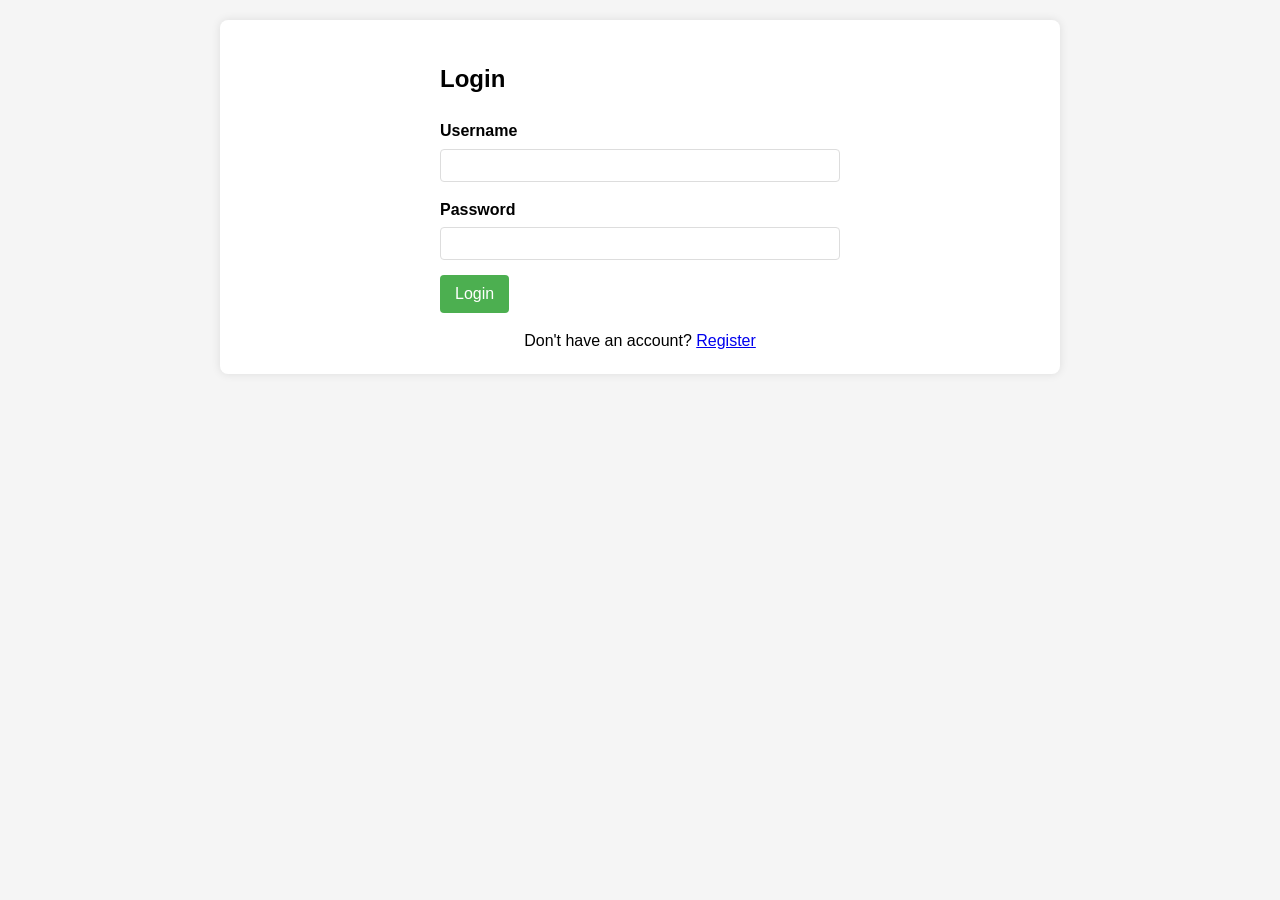
<file: Wifi admin.html>
<!DOCTYPE html>
<html lang="en">
<head>
    <meta charset="UTF-8">
    <meta name="viewport" content="width=device-width, initial-scale=1.0">
    <title>WiFi Password Manager</title>
    <style>
        body {
            font-family: Arial, sans-serif;
            line-height: 1.6;
            margin: 0;
            padding: 20px;
            background-color: #f5f5f5;
        }
        .container {
            max-width: 800px;
            margin: 0 auto;
            background: white;
            padding: 20px;
            border-radius: 8px;
            box-shadow: 0 0 10px rgba(0,0,0,0.1);
        }
        h1 {
            text-align: center;
            color: #333;
        }
        .form-group {
            margin-bottom: 15px;
        }
        label {
            display: block;
            margin-bottom: 5px;
            font-weight: bold;
        }
        input[type="text"],
        input[type="password"],
        textarea {
            width: 100%;
            padding: 8px;
            border: 1px solid #ddd;
            border-radius: 4px;
            box-sizing: border-box;
        }
        button {
            background-color: #4CAF50;
            color: white;
            padding: 10px 15px;
            border: none;
            border-radius: 4px;
            cursor: pointer;
            font-size: 16px;
        }
        button:hover {
            background-color: #45a049;
        }
        table {
            width: 100%;
            border-collapse: collapse;
            margin-top: 20px;
        }
        th, td {
            border: 1px solid #ddd;
            padding: 8px;
            text-align: left;
        }
        th {
            background-color: #f2f2f2;
        }
        tr:nth-child(even) {
            background-color: #f9f9f9;
        }
        .actions {
            display: flex;
            gap: 5px;
        }
        .view-password {
            background-color: #2196F3;
        }
        .delete {
            background-color: #f44336;
        }
        .search-box {
            margin-bottom: 20px;
        }
        .hidden {
            display: none;
        }
        .login-form {
            max-width: 400px;
            margin: 0 auto;
        }
        .form-switch {
            text-align: center;
            margin-top: 15px;
        }
        .logout-btn {
            background-color: #f44336;
            float: right;
        }
    </style>
</head>
<body>
    <div class="container">
        <!-- Login/Register Form -->
        <div id="auth-container">
            <div id="login-form" class="login-form">
                <h2>Login</h2>
                <div class="form-group">
                    <label for="login-username">Username</label>
                    <input type="text" id="login-username" required>
                </div>
                <div class="form-group">
                    <label for="login-password">Password</label>
                    <input type="password" id="login-password" required>
                </div>
                <button id="login-btn">Login</button>
                <div class="form-switch">
                    Don't have an account? <a href="#" id="show-register">Register</a>
                </div>
            </div>

            <div id="register-form" class="login-form hidden">
                <h2>Register</h2>
                <div class="form-group">
                    <label for="register-username">Username</label>
                    <input type="text" id="register-username" required>
                </div>
                <div class="form-group">
                    <label for="register-password">Password</label>
                    <input type="password" id="register-password" required>
                </div>
                <div class="form-group">
                    <label for="register-confirm">Confirm Password</label>
                    <input type="password" id="register-confirm" required>
                </div>
                <button id="register-btn">Register</button>
                <div class="form-switch">
                    Already have an account? <a href="#" id="show-login">Login</a>
                </div>
            </div>
        </div>

        <!-- Main Application (hidden until login) -->
        <div id="app-container" class="hidden">
            <button id="logout-btn" class="logout-btn">Logout</button>
            <h1>WiFi Password Manager</h1>
            
            <div id="add-form">
                <h2>Add New WiFi Network</h2>
                <div class="form-group">
                    <label for="network-name">Network Name (SSID)</label>
                    <input type="text" id="network-name" required>
                </div>
                <div class="form-group">
                    <label for="password">Password</label>
                    <input type="password" id="password" required>
                </div>
                <div class="form-group">
                    <label for="location">Location (optional)</label>
                    <input type="text" id="location">
                </div>
                <div class="form-group">
                    <label for="notes">Notes (optional)</label>
                    <textarea id="notes" rows="3"></textarea>
                </div>
                <button id="save-btn">Save Network</button>
            </div>
            
            <div class="search-box">
                <h2>Your Saved Networks</h2>
                <input type="text" id="search" placeholder="Search networks...">
            </div>
            
            <table id="networks-table">
                <thead>
                    <tr>
                        <th>Network Name</th>
                        <th>Location</th>
                        <th>Date Added</th>
                        <th>Actions</th>
                    </tr>
                </thead>
                <tbody id="networks-list">
                    <!-- Networks will be added here dynamically -->
                </tbody>
            </table>
            
            <div id="password-viewer" class="hidden">
                <h2>Password Viewer</h2>
                <div class="form-group">
                    <label for="viewed-network">Network:</label>
                    <input type="text" id="viewed-network" readonly>
                </div>
                <div class="form-group">
                    <label for="viewed-password">Password:</label>
                    <input type="text" id="viewed-password" readonly>
                </div>
                <div class="form-group">
                    <label for="viewed-location">Location:</label>
                    <input type="text" id="viewed-location" readonly>
                </div>
                <div class="form-group">
                    <label for="viewed-notes">Notes:</label>
                    <textarea id="viewed-notes" rows="3" readonly></textarea>
                </div>
                <button id="close-viewer">Close</button>
            </div>
        </div>
    </div>

    <script>
        document.addEventListener('DOMContentLoaded', function() {
            // DOM elements
            const authContainer = document.getElementById('auth-container');
            const appContainer = document.getElementById('app-container');
            const loginForm = document.getElementById('login-form');
            const registerForm = document.getElementById('register-form');
            const loginBtn = document.getElementById('login-btn');
            const registerBtn = document.getElementById('register-btn');
            const showRegister = document.getElementById('show-register');
            const showLogin = document.getElementById('show-login');
            const logoutBtn = document.getElementById('logout-btn');
            
            const saveBtn = document.getElementById('save-btn');
            const networkNameInput = document.getElementById('network-name');
            const passwordInput = document.getElementById('password');
            const locationInput = document.getElementById('location');
            const notesInput = document.getElementById('notes');
            const searchInput = document.getElementById('search');
            const networksList = document.getElementById('networks-list');
            const passwordViewer = document.getElementById('password-viewer');
            const closeViewerBtn = document.getElementById('close-viewer');
            
            // Current user
            let currentUser = null;
            
            // Simple "hashing" function (for demo purposes only - not secure)
            function simpleHash(str) {
                let hash = 0;
                for (let i = 0; i < str.length; i++) {
                    const char = str.charCodeAt(i);
                    hash = (hash << 5) - hash + char;
                    hash |= 0; // Convert to 32bit integer
                }
                return hash.toString();
            }
            
            // Check if user is logged in
            function checkAuth() {
                const user = localStorage.getItem('currentUser');
                if (user) {
                    currentUser = JSON.parse(user);
                    authContainer.classList.add('hidden');
                    appContainer.classList.remove('hidden');
                    loadUserData();
                }
            }
            
            // Load user-specific data
            function loadUserData() {
                const userData = JSON.parse(localStorage.getItem('userData')) || {};
                return userData[currentUser.username] || { networks: [] };
            }
            
            // Save user-specific data
            function saveUserData(data) {
                const userData = JSON.parse(localStorage.getItem('userData')) || {};
                userData[currentUser.username] = data;
                localStorage.setItem('userData', JSON.stringify(userData));
            }
            
            // Display networks
            function displayNetworks(filter = '') {
                const userData = loadUserData();
                networksList.innerHTML = '';
                
                const filteredNetworks = userData.networks.filter(network => 
                    network.name.toLowerCase().includes(filter.toLowerCase()) || 
                    (network.location && network.location.toLowerCase().includes(filter.toLowerCase()))
                );
                
                if (filteredNetworks.length === 0) {
                    networksList.innerHTML = '<tr><td colspan="4">No networks found</td></tr>';
                    return;
                }
                
                filteredNetworks.forEach((network, index) => {
                    const row = document.createElement('tr');
                    row.innerHTML = `
                        <td>${network.name}</td>
                        <td>${network.location || ''}</td>
                        <td>${new Date(network.dateAdded).toLocaleDateString()}</td>
                        <td class="actions">
                            <button class="view-password" data-index="${index}">View</button>
                            <button class="delete" data-index="${index}">Delete</button>
                        </td>
                    `;
                    networksList.appendChild(row);
                });
                
                // Add event listeners to view buttons
                document.querySelectorAll('.view-password').forEach(btn => {
                    btn.addEventListener('click', function() {
                        const index = this.getAttribute('data-index');
                        viewPassword(index);
                    });
                });
                
                // Add event listeners to delete buttons
                document.querySelectorAll('.delete').forEach(btn => {
                    btn.addEventListener('click', function() {
                        const index = this.getAttribute('data-index');
                        deleteNetwork(index);
                    });
                });
            }
            
            // Login
            loginBtn.addEventListener('click', function() {
                const username = document.getElementById('login-username').value.trim();
                const password = document.getElementById('login-password').value.trim();
                
                if (!username || !password) {
                    alert('Please enter both username and password');
                    return;
                }
                
                const users = JSON.parse(localStorage.getItem('users')) || {};
                
                if (!users[username]) {
                    alert('User not found');
                    return;
                }
                
                // In a real app, you would use proper password hashing and comparison
                if (users[username].password !== simpleHash(password)) {
                    alert('Incorrect password');
                    return;
                }
                
                // Login successful
                currentUser = { username };
                localStorage.setItem('currentUser', JSON.stringify(currentUser));
                checkAuth();
            });
            
            // Register
            registerBtn.addEventListener('click', function() {
                const username = document.getElementById('register-username').value.trim();
                const password = document.getElementById('register-password').value.trim();
                const confirm = document.getElementById('register-confirm').value.trim();
                
                if (!username || !password) {
                    alert('Please enter both username and password');
                    return;
                }
                
                if (password !== confirm) {
                    alert('Passwords do not match');
                    return;
                }
                
                const users = JSON.parse(localStorage.getItem('users')) || {};
                
                if (users[username]) {
                    alert('Username already exists');
                    return;
                }
                
                // In a real app, you would use proper password hashing
                users[username] = {
                    password: simpleHash(password)
                };
                
                localStorage.setItem('users', JSON.stringify(users));
                
                alert('Registration successful! Please login.');
                showLogin.click();
                
                // Clear form
                document.getElementById('register-username').value = '';
                document.getElementById('register-password').value = '';
                document.getElementById('register-confirm').value = '';
            });
            
            // Show register form
            showRegister.addEventListener('click', function(e) {
                e.preventDefault();
                loginForm.classList.add('hidden');
                registerForm.classList.remove('hidden');
            });
            
            // Show login form
            showLogin.addEventListener('click', function(e) {
                e.preventDefault();
                registerForm.classList.add('hidden');
                loginForm.classList.remove('hidden');
            });
            
            // Logout
            logoutBtn.addEventListener('click', function() {
                localStorage.removeItem('currentUser');
                currentUser = null;
                authContainer.classList.remove('hidden');
                appContainer.classList.add('hidden');
                
                // Clear login form
                document.getElementById('login-username').value = '';
                document.getElementById('login-password').value = '';
            });
            
            // Save new network
            saveBtn.addEventListener('click', function() {
                const name = networkNameInput.value.trim();
                const password = passwordInput.value.trim();
                
                if (!name || !password) {
                    alert('Network name and password are required');
                    return;
                }
                
                const userData = loadUserData();
                
                const newNetwork = {
                    name,
                    password,
                    location: locationInput.value.trim(),
                    notes: notesInput.value.trim(),
                    dateAdded: new Date().toISOString()
                };
                
                userData.networks.push(newNetwork);
                saveUserData(userData);
                
                // Clear form
                networkNameInput.value = '';
                passwordInput.value = '';
                locationInput.value = '';
                notesInput.value = '';
                
                // Refresh display
                displayNetworks();
            });
            
            // Search networks
            searchInput.addEventListener('input', function() {
                displayNetworks(this.value);
            });
            
            // View password
            function viewPassword(index) {
                const userData = loadUserData();
                const network = userData.networks[index];
                document.getElementById('viewed-network').value = network.name;
                document.getElementById('viewed-password').value = network.password;
                document.getElementById('viewed-location').value = network.location || '';
                document.getElementById('viewed-notes').value = network.notes || '';
                passwordViewer.classList.remove('hidden');
            }
            
            // Close password viewer
            closeViewerBtn.addEventListener('click', function() {
                passwordViewer.classList.add('hidden');
            });
            
            // Delete network
            function deleteNetwork(index) {
                if (confirm('Are you sure you want to delete this network?')) {
                    const userData = loadUserData();
                    userData.networks.splice(index, 1);
                    saveUserData(userData);
                    displayNetworks(searchInput.value);
                }
            }
            
            // Initialize
            checkAuth();
        });
    </script>
</body>
</html>
</file>
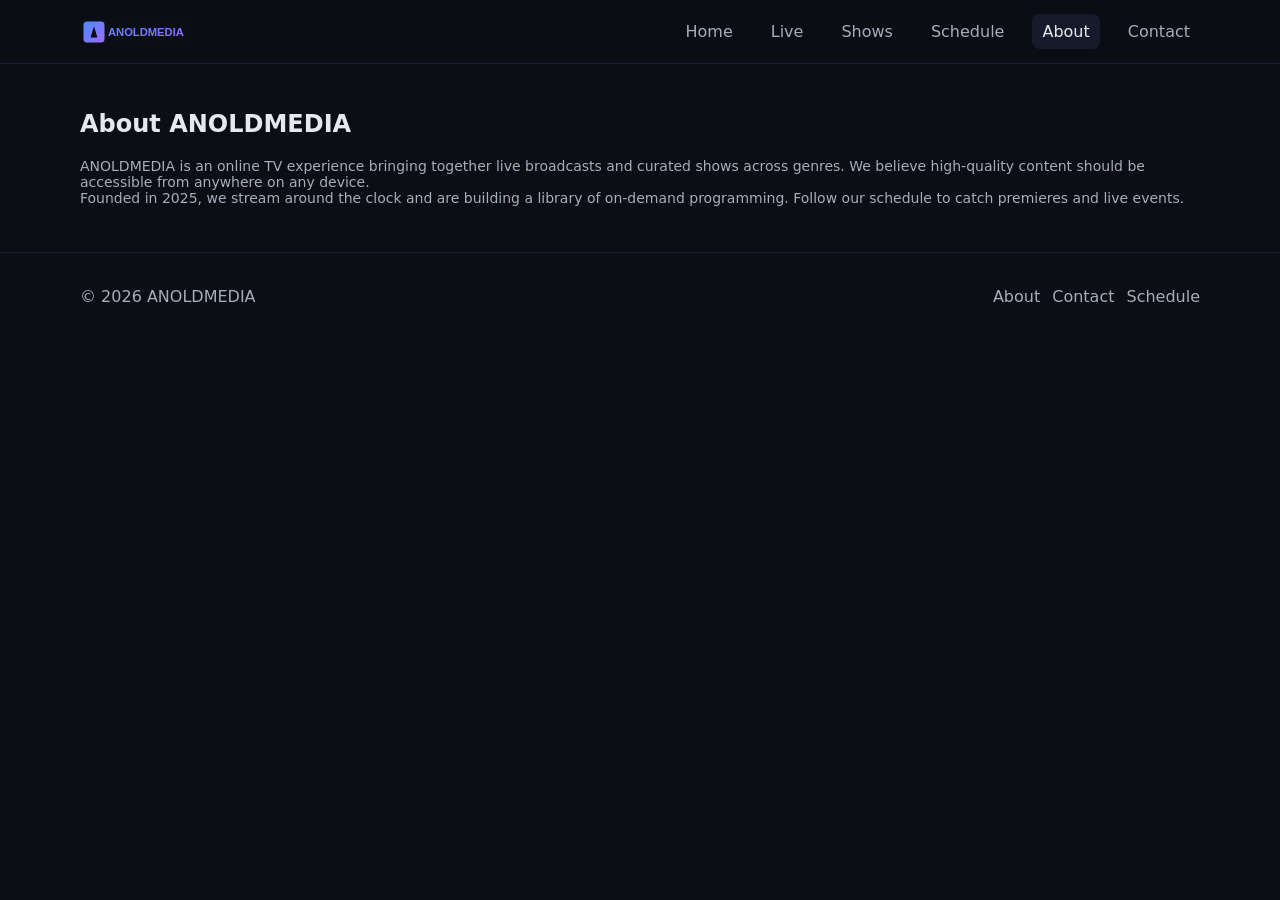
<file: anoldmedia/pages/about.html>
<!doctype html>
<html lang="en">
<head>
  <meta charset="utf-8">
  <meta name="viewport" content="width=device-width, initial-scale=1">
  <title>About — ANOLDMEDIA</title>
  <meta name="description" content="About ANOLDMEDIA online TV.">
  <link rel="manifest" href="../manifest.webmanifest">
  <link rel="icon" href="../assets/images/logo.svg" type="image/svg+xml">
  <link rel="stylesheet" href="../assets/css/styles.css">
</head>
<body data-base="..">
  <header class="site-header">
    <div class="container header-inner">
      <a class="logo" href="../index.html" aria-label="ANOLDMEDIA home">
        <img src="../assets/images/logo.svg" alt="ANOLDMEDIA" width="144" height="32">
      </a>
      <button class="menu-toggle" aria-expanded="false" aria-controls="site-nav" aria-label="Toggle navigation">☰</button>
      <nav class="site-nav" id="site-nav">
        <a href="../index.html">Home</a>
        <a href="live.html">Live</a>
        <a href="shows.html">Shows</a>
        <a href="schedule.html">Schedule</a>
        <a href="about.html">About</a>
        <a href="contact.html">Contact</a>
      </nav>
    </div>
  </header>
  <main>
    <section class="section">
      <div class="container">
        <h1>About ANOLDMEDIA</h1>
        <p class="card-text">ANOLDMEDIA is an online TV experience bringing together live broadcasts and curated shows across genres. We believe high-quality content should be accessible from anywhere on any device.</p>
        <p class="card-text">Founded in 2025, we stream around the clock and are building a library of on-demand programming. Follow our schedule to catch premieres and live events.</p>
      </div>
    </section>
  </main>
  <footer class="site-footer">
    <div class="container footer-inner">
      <p>© <span id="year"></span> ANOLDMEDIA</p>
      <nav class="footer-nav">
        <a href="about.html">About</a>
        <a href="contact.html">Contact</a>
        <a href="schedule.html">Schedule</a>
      </nav>
    </div>
  </footer>
  <script src="../assets/js/main.js" defer></script>
</body>
</html>
</file>
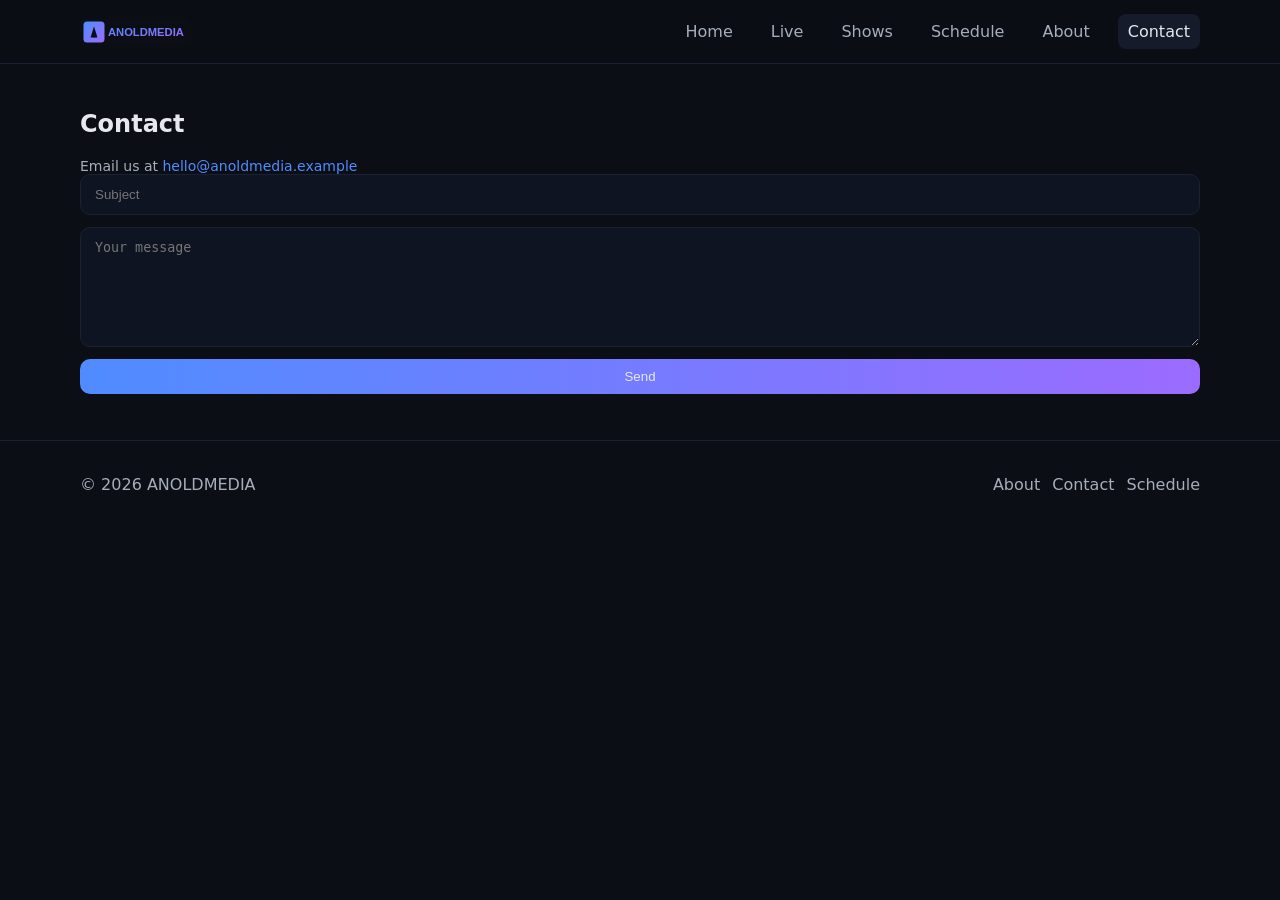
<file: anoldmedia/pages/contact.html>
<!doctype html>
<html lang="en">
<head>
  <meta charset="utf-8">
  <meta name="viewport" content="width=device-width, initial-scale=1">
  <title>Contact — ANOLDMEDIA</title>
  <meta name="description" content="Contact ANOLDMEDIA.">
  <link rel="manifest" href="../manifest.webmanifest">
  <link rel="icon" href="../assets/images/logo.svg" type="image/svg+xml">
  <link rel="stylesheet" href="../assets/css/styles.css">
</head>
<body data-base="..">
  <header class="site-header">
    <div class="container header-inner">
      <a class="logo" href="../index.html" aria-label="ANOLDMEDIA home">
        <img src="../assets/images/logo.svg" alt="ANOLDMEDIA" width="144" height="32">
      </a>
      <button class="menu-toggle" aria-expanded="false" aria-controls="site-nav" aria-label="Toggle navigation">☰</button>
      <nav class="site-nav" id="site-nav">
        <a href="../index.html">Home</a>
        <a href="live.html">Live</a>
        <a href="shows.html">Shows</a>
        <a href="schedule.html">Schedule</a>
        <a href="about.html">About</a>
        <a href="contact.html">Contact</a>
      </nav>
    </div>
  </header>
  <main>
    <section class="section">
      <div class="container">
        <h1>Contact</h1>
        <p class="card-text">Email us at <a class="link" href="mailto:hello@anoldmedia.example">hello@anoldmedia.example</a></p>
        <form class="form" onsubmit="location.href='mailto:hello@anoldmedia.example?subject=' + encodeURIComponent(this.subject.value) + '&body=' + encodeURIComponent(this.message.value); return false;">
          <input class="input" type="text" name="subject" placeholder="Subject" required>
          <textarea name="message" placeholder="Your message" required></textarea>
          <button class="btn btn-primary" type="submit">Send</button>
        </form>
      </div>
    </section>
  </main>
  <footer class="site-footer">
    <div class="container footer-inner">
      <p>© <span id="year"></span> ANOLDMEDIA</p>
      <nav class="footer-nav">
        <a href="about.html">About</a>
        <a href="contact.html">Contact</a>
        <a href="schedule.html">Schedule</a>
      </nav>
    </div>
  </footer>
  <script src="../assets/js/main.js" defer></script>
</body>
</html>
</file>
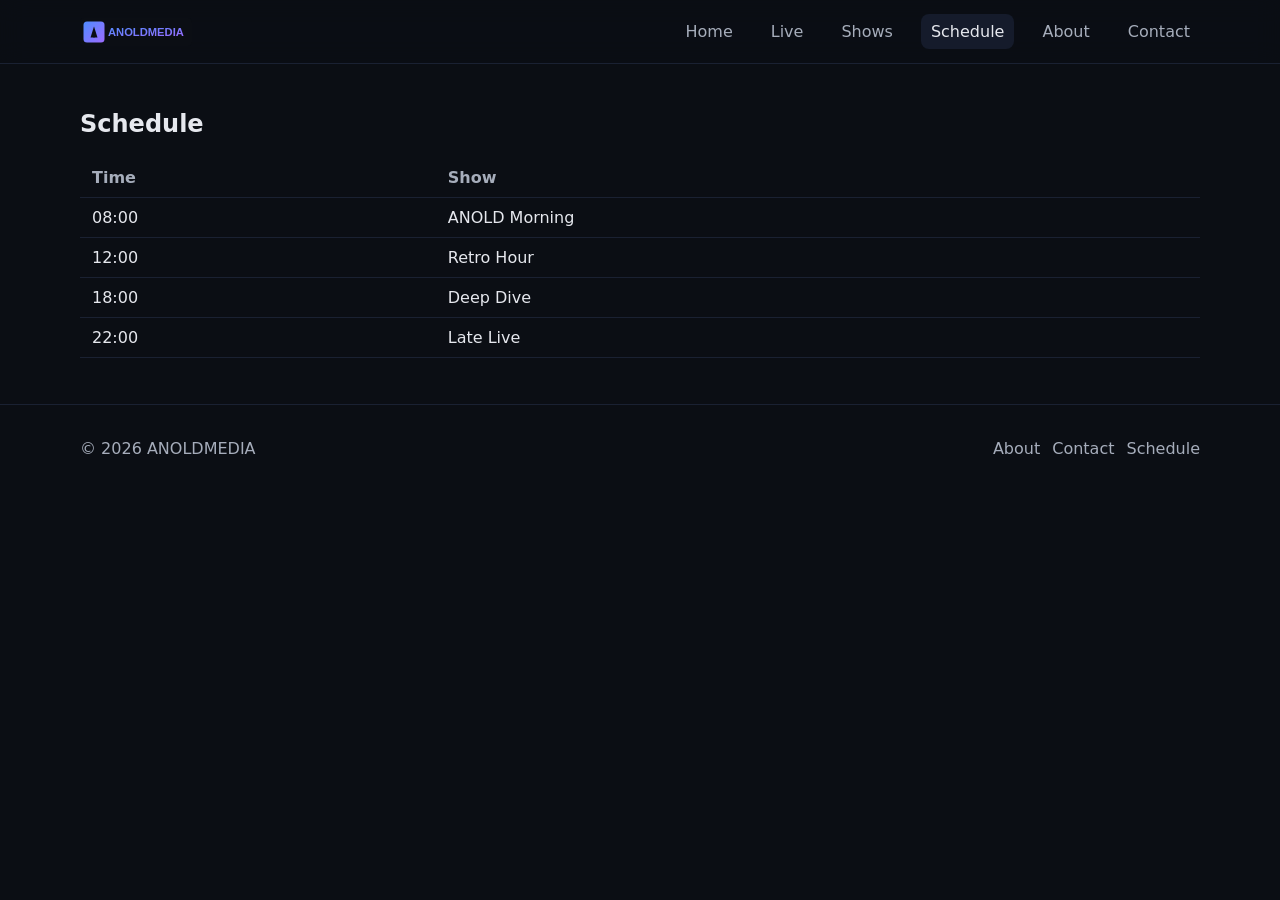
<file: anoldmedia/pages/schedule.html>
<!doctype html>
<html lang="en">
<head>
  <meta charset="utf-8">
  <meta name="viewport" content="width=device-width, initial-scale=1">
  <title>Schedule — ANOLDMEDIA</title>
  <meta name="description" content="Daily schedule for ANOLDMEDIA live channel.">
  <link rel="manifest" href="../manifest.webmanifest">
  <link rel="icon" href="../assets/images/logo.svg" type="image/svg+xml">
  <link rel="stylesheet" href="../assets/css/styles.css">
</head>
<body data-base="..">
  <header class="site-header">
    <div class="container header-inner">
      <a class="logo" href="../index.html" aria-label="ANOLDMEDIA home">
        <img src="../assets/images/logo.svg" alt="ANOLDMEDIA" width="144" height="32">
      </a>
      <button class="menu-toggle" aria-expanded="false" aria-controls="site-nav" aria-label="Toggle navigation">☰</button>
      <nav class="site-nav" id="site-nav">
        <a href="../index.html">Home</a>
        <a href="live.html">Live</a>
        <a href="shows.html">Shows</a>
        <a href="schedule.html">Schedule</a>
        <a href="about.html">About</a>
        <a href="contact.html">Contact</a>
      </nav>
    </div>
  </header>
  <main>
    <section class="section">
      <div class="container">
        <h1>Schedule</h1>
        <table class="table" aria-describedby="Daily schedule">
          <thead>
            <tr><th scope="col">Time</th><th scope="col">Show</th></tr>
          </thead>
          <tbody id="schedule-list"></tbody>
        </table>
      </div>
    </section>
  </main>
  <footer class="site-footer">
    <div class="container footer-inner">
      <p>© <span id="year"></span> ANOLDMEDIA</p>
      <nav class="footer-nav">
        <a href="about.html">About</a>
        <a href="contact.html">Contact</a>
        <a href="schedule.html">Schedule</a>
      </nav>
    </div>
  </footer>
  <script src="../assets/js/main.js" defer></script>
</body>
</html>
</file>
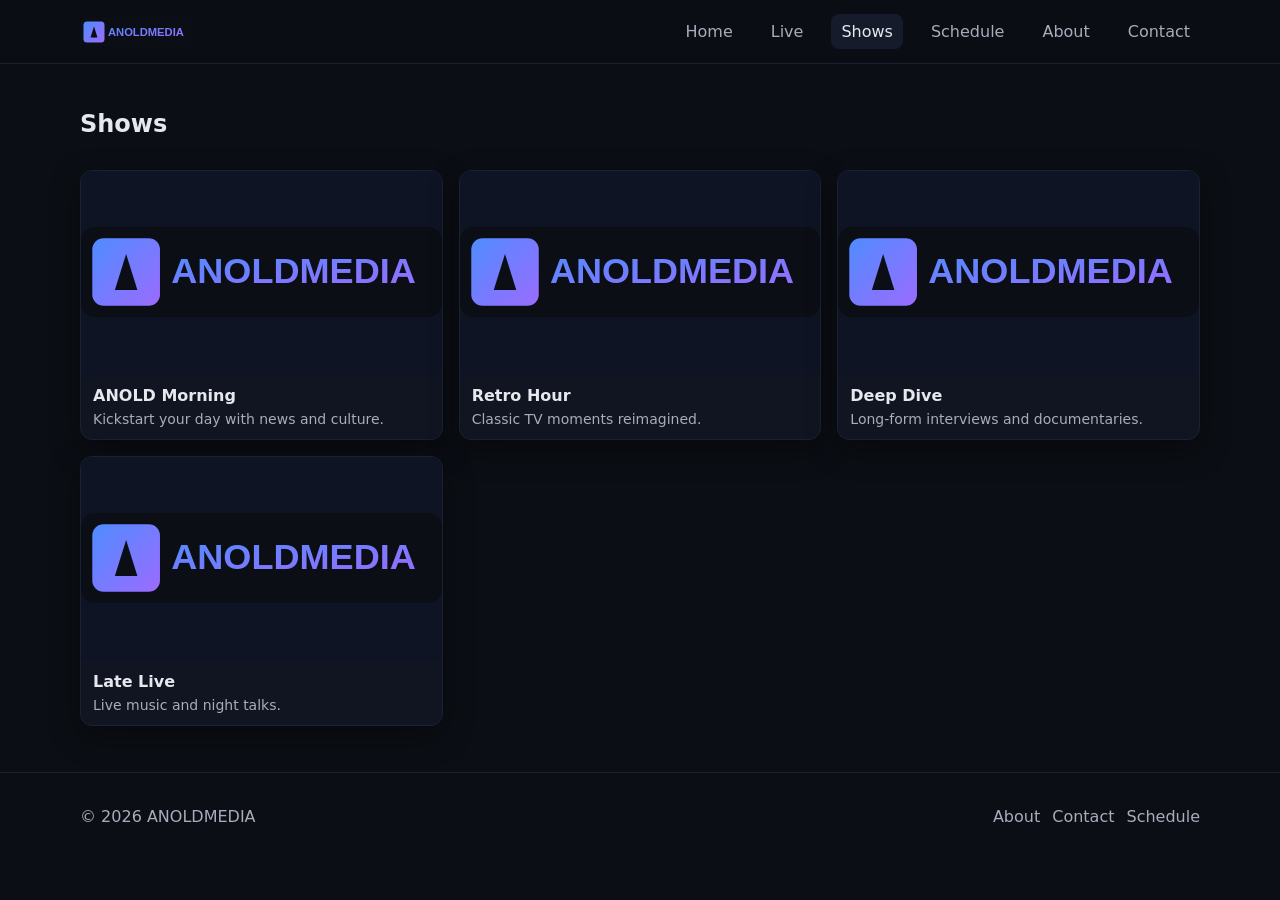
<file: anoldmedia/pages/shows.html>
<!doctype html>
<html lang="en">
<head>
  <meta charset="utf-8">
  <meta name="viewport" content="width=device-width, initial-scale=1">
  <title>Shows — ANOLDMEDIA</title>
  <meta name="description" content="Browse ANOLDMEDIA shows.">
  <link rel="manifest" href="../manifest.webmanifest">
  <link rel="icon" href="../assets/images/logo.svg" type="image/svg+xml">
  <link rel="stylesheet" href="../assets/css/styles.css">
</head>
<body data-base="..">
  <header class="site-header">
    <div class="container header-inner">
      <a class="logo" href="../index.html" aria-label="ANOLDMEDIA home">
        <img src="../assets/images/logo.svg" alt="ANOLDMEDIA" width="144" height="32">
      </a>
      <button class="menu-toggle" aria-expanded="false" aria-controls="site-nav" aria-label="Toggle navigation">☰</button>
      <nav class="site-nav" id="site-nav">
        <a href="../index.html">Home</a>
        <a href="live.html">Live</a>
        <a href="shows.html">Shows</a>
        <a href="schedule.html">Schedule</a>
        <a href="about.html">About</a>
        <a href="contact.html">Contact</a>
      </nav>
    </div>
  </header>
  <main>
    <section class="section">
      <div class="container">
        <div class="section-head">
          <h1>Shows</h1>
        </div>
        <div id="shows-grid" class="grid grid-cards"></div>
      </div>
    </section>
  </main>
  <footer class="site-footer">
    <div class="container footer-inner">
      <p>© <span id="year"></span> ANOLDMEDIA</p>
      <nav class="footer-nav">
        <a href="about.html">About</a>
        <a href="contact.html">Contact</a>
        <a href="schedule.html">Schedule</a>
      </nav>
    </div>
  </footer>
  <script src="../assets/js/main.js" defer></script>
</body>
</html>
</file>
<file: anoldmedia/assets/css/styles.css>
:root {
  --bg: #0b0e14;
  --panel: #111521;
  --muted: #a6adbb;
  --text: #e6e8ee;
  --brand: #4f8cff;
  --brand-2: #9b6bff;
  --accent: linear-gradient(90deg, var(--brand), var(--brand-2));
  --radius: 12px;
  --shadow: 0 10px 30px rgba(0,0,0,0.35);
}

* { box-sizing: border-box; }
html, body { height: 100%; }
body {
  margin: 0;
  font-family: ui-sans-serif, system-ui, -apple-system, Segoe UI, Roboto, Ubuntu, Cantarell, Noto Sans, Helvetica, Arial, "Apple Color Emoji", "Segoe UI Emoji";
  color: var(--text);
  background: var(--bg);
}
img { max-width: 100%; display: block; }

.container {
  width: min(1120px, 92%);
  margin: 0 auto;
}

.site-header {
  position: sticky;
  top: 0;
  z-index: 40;
  background: rgba(11,14,20,0.8);
  backdrop-filter: blur(12px);
  border-bottom: 1px solid #1a2132;
}
.header-inner {
  display: flex;
  align-items: center;
  justify-content: space-between;
  gap: 16px;
  padding: 14px 0;
}
.logo { display: inline-flex; align-items: center; gap: 10px; }
.logo img { height: 28px; width: auto; }

.site-nav { display: flex; gap: 18px; align-items: center; }
.site-nav a {
  color: var(--muted);
  text-decoration: none;
  padding: 8px 10px;
  border-radius: 8px;
}
.site-nav a:hover, .site-nav a.active { color: var(--text); background: #151b2b; }

.menu-toggle {
  display: none;
  font-size: 22px;
  color: var(--text);
  background: transparent;
  border: 1px solid #2a3450;
  border-radius: 10px;
  padding: 6px 10px;
}

.hero {
  background:
    radial-gradient(800px 300px at 85% 40%, rgba(79,140,255,0.15), transparent),
    radial-gradient(700px 260px at 20% 50%, rgba(155,107,255,0.15), transparent);
}
.hero-inner {
  display: grid;
  grid-template-columns: 1.2fr 1fr;
  gap: 36px;
  padding: 56px 0 36px 0;
}
.hero-copy h1 { font-size: 46px; margin: 0 0 10px; }
.hero-copy p { color: var(--muted); margin: 0 0 22px; font-size: 18px; }
.hero-actions { display: flex; gap: 12px; }

.hero-art {
  min-height: 220px;
  border-radius: var(--radius);
  background: conic-gradient(from 220deg at 50% 50%, #1a2642, #1b1f2e, #1a2642);
  box-shadow: var(--shadow);
}

.section { padding: 26px 0 46px 0; }
.section-head { display: flex; align-items: center; justify-content: space-between; margin-bottom: 12px; }
.section-head h2 { margin: 0; font-size: 22px; }
.link { color: var(--brand); text-decoration: none; }

.grid { display: grid; gap: 16px; }
.grid-cards { grid-template-columns: repeat(3, minmax(0, 1fr)); }

.card {
  background: var(--panel);
  border: 1px solid #1a2132;
  border-radius: var(--radius);
  overflow: hidden;
  box-shadow: var(--shadow);
}
.card-media { aspect-ratio: 16 / 9; background: #0e1423; display: grid; place-items: center; }
.card-body { padding: 12px; }
.card-title { margin: 0 0 6px; font-size: 16px; }
.card-text { margin: 0; color: var(--muted); font-size: 14px; }

.btn {
  display: inline-flex;
  align-items: center;
  justify-content: center;
  gap: 8px;
  padding: 10px 16px;
  border-radius: 10px;
  color: var(--text);
  border: 1px solid #26304a;
  text-decoration: none;
}
.btn:hover { background: #141a2a; }
.btn-primary { background: var(--accent); border: none; }

.site-footer { border-top: 1px solid #1a2132; padding: 18px 0; }
.footer-inner { display: flex; align-items: center; justify-content: space-between; color: var(--muted); }
.footer-nav { display: flex; gap: 12px; }
.footer-nav a { color: var(--muted); text-decoration: none; }
.footer-nav a:hover { color: var(--text); }

.video-wrap { background: #0e1423; border: 1px solid #1a2132; border-radius: var(--radius); overflow: hidden; box-shadow: var(--shadow); }
.video-wrap video { width: 100%; height: auto; display: block; }

.form { display: grid; gap: 12px; }
.input, textarea {
  width: 100%;
  padding: 12px 14px;
  color: var(--text);
  background: #0f1423;
  border: 1px solid #1a2132;
  border-radius: 10px;
}
textarea { min-height: 120px; }

.table { width: 100%; border-collapse: collapse; }
.table th, .table td { padding: 10px 12px; border-bottom: 1px solid #1a2132; text-align: left; }
.table th { color: var(--muted); font-weight: 600; }

@media (max-width: 900px) {
  .hero-inner { grid-template-columns: 1fr; }
}

@media (max-width: 760px) {
  .menu-toggle { display: inline-flex; }
  .site-nav { position: absolute; top: 62px; right: 4%; left: 4%; background: #0f1423; border: 1px solid #1a2132; border-radius: 12px; padding: 12px; display: none; flex-direction: column; }
  .site-nav.open { display: flex; }
  .grid-cards { grid-template-columns: repeat(2, minmax(0, 1fr)); }
}

@media (max-width: 520px) {
  .grid-cards { grid-template-columns: 1fr; }
  .hero-copy h1 { font-size: 36px; }
}
</file>
